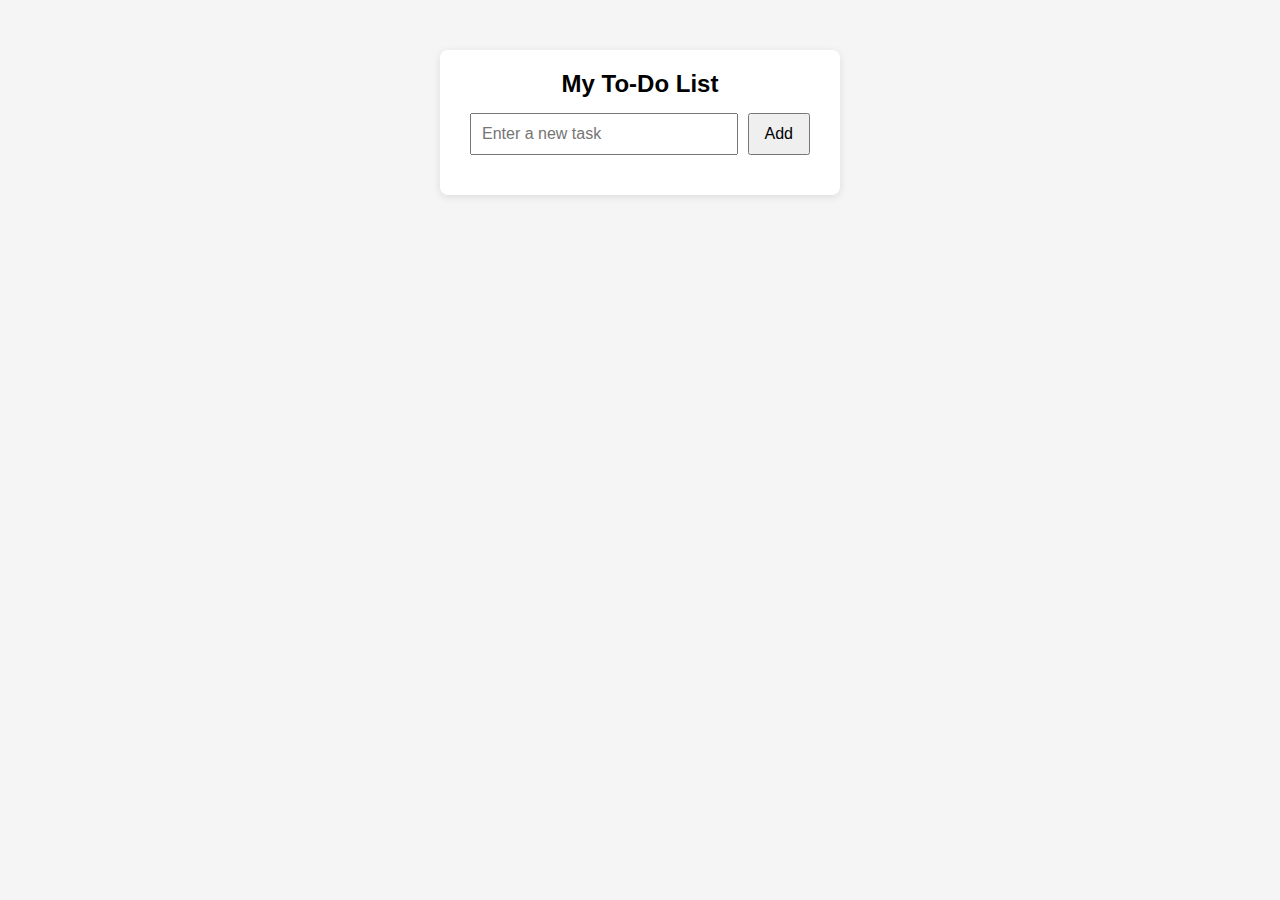
<file: Task_2/index.html>
<!DOCTYPE html>
<html lang="en">
<head>
    <meta charset="UTF-8">
    <title>Simple To-Do List</title>
    <link rel="stylesheet" href="style.css">
</head>
<body>

    <div class="todo-container">
        <h2>My To-Do List</h2>
        <div class="input-section">
            <input type="text" id="taskInput" placeholder="Enter a new task">
            <button id="addBtn">Add</button>
        </div>
        <ul id="taskList"></ul>
    </div>

    <script src="script.js"></script>
</body>
</html>
</file>
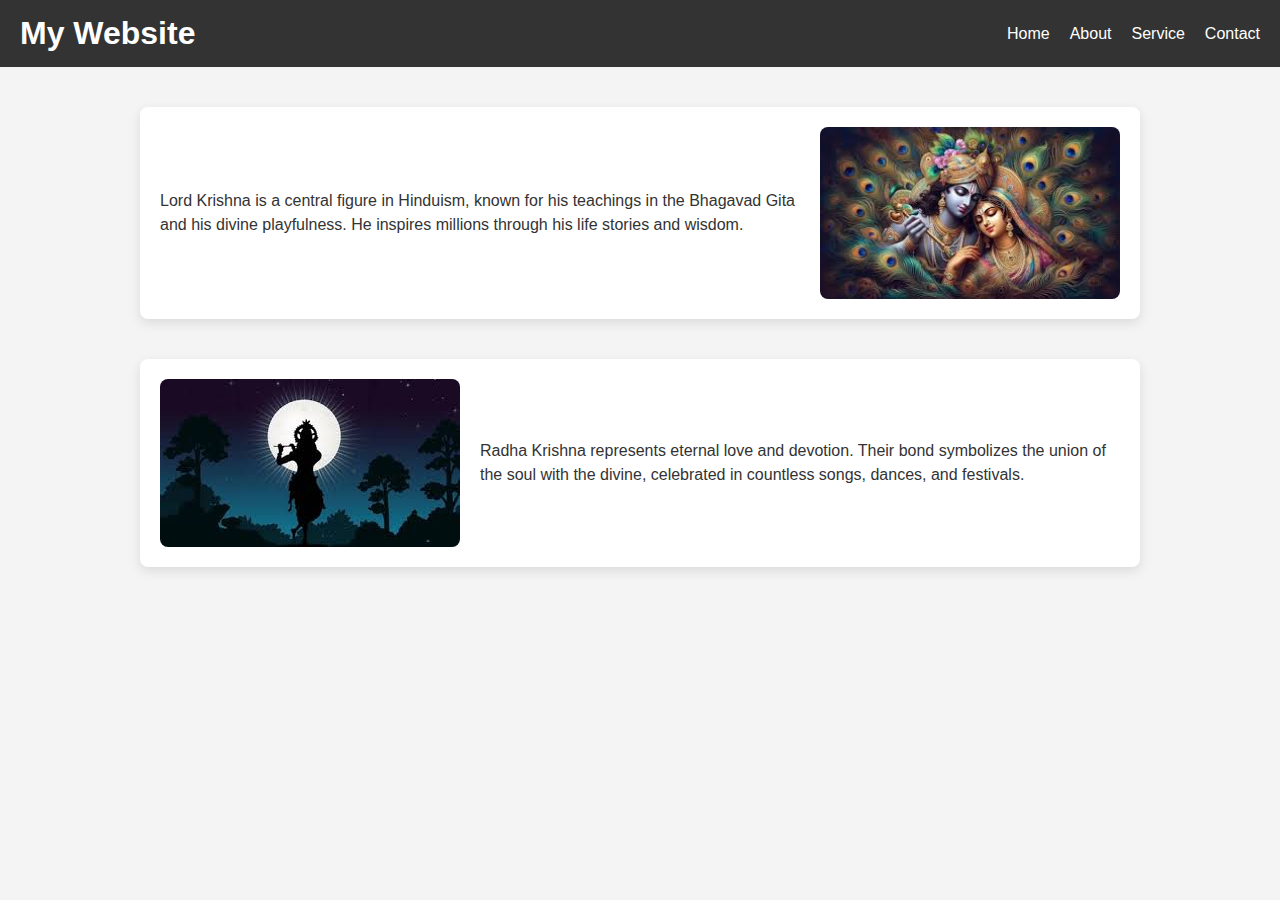
<file: Task_4/index.html>
<!DOCTYPE html>
<html lang="en">
<head>
  <meta charset="UTF-8">
  <meta name="viewport" content="width=device-width, initial-scale=1.0">
  <title>Krishna Responsive Page</title>
  <link rel="stylesheet" href="style.css">
</head>
<body>
  <nav class="nav">
    <h1>My Website</h1>
    <button class="menu-toggle" aria-label="Toggle Menu">☰</button>
    <ul>
      <li><a href="#">Home</a></li>
      <li><a href="#">About</a></li>
      <li><a href="#">Service</a></li>
      <li><a href="#">Contact</a></li>
    </ul>
  </nav>
  <section class="section">
    <img src="krish.jpeg" alt="Lord Krishna">
    <p>
      Lord Krishna is a central figure in Hinduism, known for his teachings in the Bhagavad Gita
      and his divine playfulness. He inspires millions through his life stories and wisdom.
    </p>
  </section>
  <section class="section">
    <img src="krishna img.jpeg" alt="Radha Krishna">
    <p>
      Radha Krishna represents eternal love and devotion. Their bond symbolizes the union of the
      soul with the divine, celebrated in countless songs, dances, and festivals.
    </p>
  </section>

  <script>
    document.querySelector('.menu-toggle').addEventListener('click', function() {
      document.querySelector('.nav ul').classList.toggle('show');
    });
  </script>
</body>
</html>
</file>
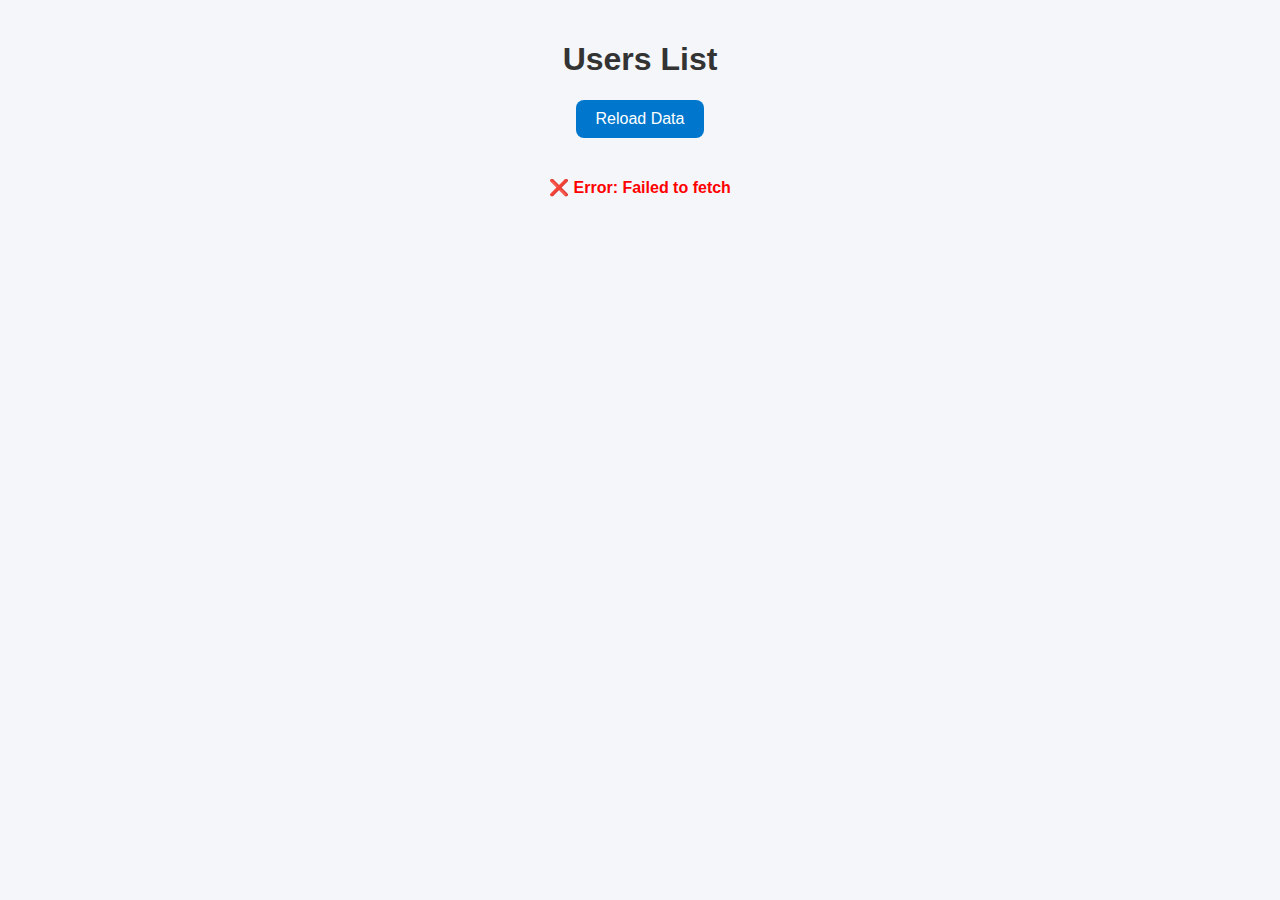
<file: Task_7/index.html>
<!DOCTYPE html>
<html lang="en">
<head>
  <meta charset="UTF-8">
  <title>User Data Fetch Example</title>
  <link rel="stylesheet" href="style.css">
</head>
<body>
  <h1>Users List</h1>
  <button id="reload-btn">Reload Data</button>
  <div id="user-container"></div>
  <div class="error" id="error-message"></div>

  <script src="script.js"></script>
</body>
</html>
</file>
<file: Task_2/style.css>
*{
    margin: 0;
    padding: 0;
    box-sizing: border-box;
}
body {
    font-family: Arial, sans-serif;
    background-color: #f5f5f5;
    display: flex;
    justify-content: center;
    padding-top: 50px;
}

.todo-container {
    background-color: white;
    padding: 20px 30px;
    border-radius: 8px;
    box-shadow: 0 2px 8px rgba(0,0,0,0.1);
    width: 400px;
}

h2 {
    margin-bottom: 15px;
    text-align: center;
}

.input-section {
    display: flex;
    gap: 10px;
    margin-bottom: 20px;
}

#taskInput {
    flex: 1;
    padding: 10px;
    font-size: 16px;
}

#addBtn {
    padding: 10px 15px;
    font-size: 16px;
    cursor: pointer;
}

ul {
    list-style-type: none;
    padding: 0;
}

li {
    background: #eaeaea;
    padding: 10px;
    margin-bottom: 8px;
    display: flex;
    justify-content: space-between;
    align-items: center;
    border-radius: 4px;
}

li.completed {
    text-decoration: line-through;
    color: gray;
}

.remove-btn {
    background: red;
    color: white;
    border: none;
    padding: 5px 8px;
    cursor: pointer;
    border-radius: 4px;
}
</file>
<file: Task_4/style.css>
* {
  margin: 0;
  padding: 0;
  box-sizing: border-box;
}
body {
  font-family: Arial, sans-serif;
  background-color: #f4f4f4;
}
.nav {
  display: flex;
  justify-content: space-between;
  align-items: center;
  background-color: #333;
  padding: 15px 20px;
}
.nav h1 {
  color: white;
}
.nav ul {
  display: flex;
  gap: 20px;
  list-style: none;
}
.nav a {
  text-decoration: none;
  color: white;
}
.nav a:hover {
  text-decoration: underline;
}
.menu-toggle {
  display: none;
  background: none;
  border: none;
  color: white;
  font-size: 24px;
  cursor: pointer;
}
.section {
  display: flex;
  align-items: center;
  justify-content: center;
  gap: 20px;
  max-width: 1000px;
  margin: 40px auto;
  padding: 20px;
  background: white;
  border-radius: 8px;
  box-shadow: 0 4px 12px rgba(0, 0, 0, 0.1);
}
.section img {
  width: 300px;
  max-width: 100%;
  height: auto;
  border-radius: 8px;
}
.section p {
  flex: 1;
  font-size: 1rem;
  line-height: 1.5;
  color: #333;
}
.section:nth-child(even) {
  flex-direction: row-reverse;
}
@media (max-width: 768px) {
  .menu-toggle {
    display: block;
  }
  .nav ul {
    flex-direction: column;
    gap: 15px;
    background-color: #333;
    padding: 15px;
    display: none;
    width: 100%;
  }
  .nav ul.show {
    display: flex;
  }
  .section {
    flex-direction: column !important;
    text-align: center;
  }
  .section img {
    width: 100%;
    max-width: 350px;
  }
}
</file>
<file: Task_7/style.css>
body {
  font-family: Arial, sans-serif;
  background: #f4f6f9;
  margin: 0;
  padding: 20px;
}

h1 {
  text-align: center;
  color: #333;
}

#user-container {
  display: grid;
  grid-template-columns: repeat(auto-fit, minmax(280px, 1fr));
  gap: 20px;
  margin-top: 20px;
}

.user-card {
  background: #fff;
  padding: 15px;
  border-radius: 12px;
  box-shadow: 0 2px 6px rgba(0, 0, 0, 0.1);
  transition: transform 0.2s;
}

.user-card:hover {
  transform: scale(1.05);
}

.user-card h3 {
  margin: 0 0 10px;
  color: #0077cc;
}

.user-card p {
  margin: 5px 0;
  font-size: 14px;
  color: #444;
}

.error {
  color: red;
  text-align: center;
  margin-top: 20px;
  font-weight: bold;
}

#reload-btn {
  display: block;
  margin: 20px auto;
  padding: 10px 20px;
  font-size: 16px;
  background: #0077cc;
  color: #fff;
  border: none;
  border-radius: 8px;
  cursor: pointer;
  transition: background 0.3s;
}

#reload-btn:hover {
  background: #005fa3;
}
</file>
